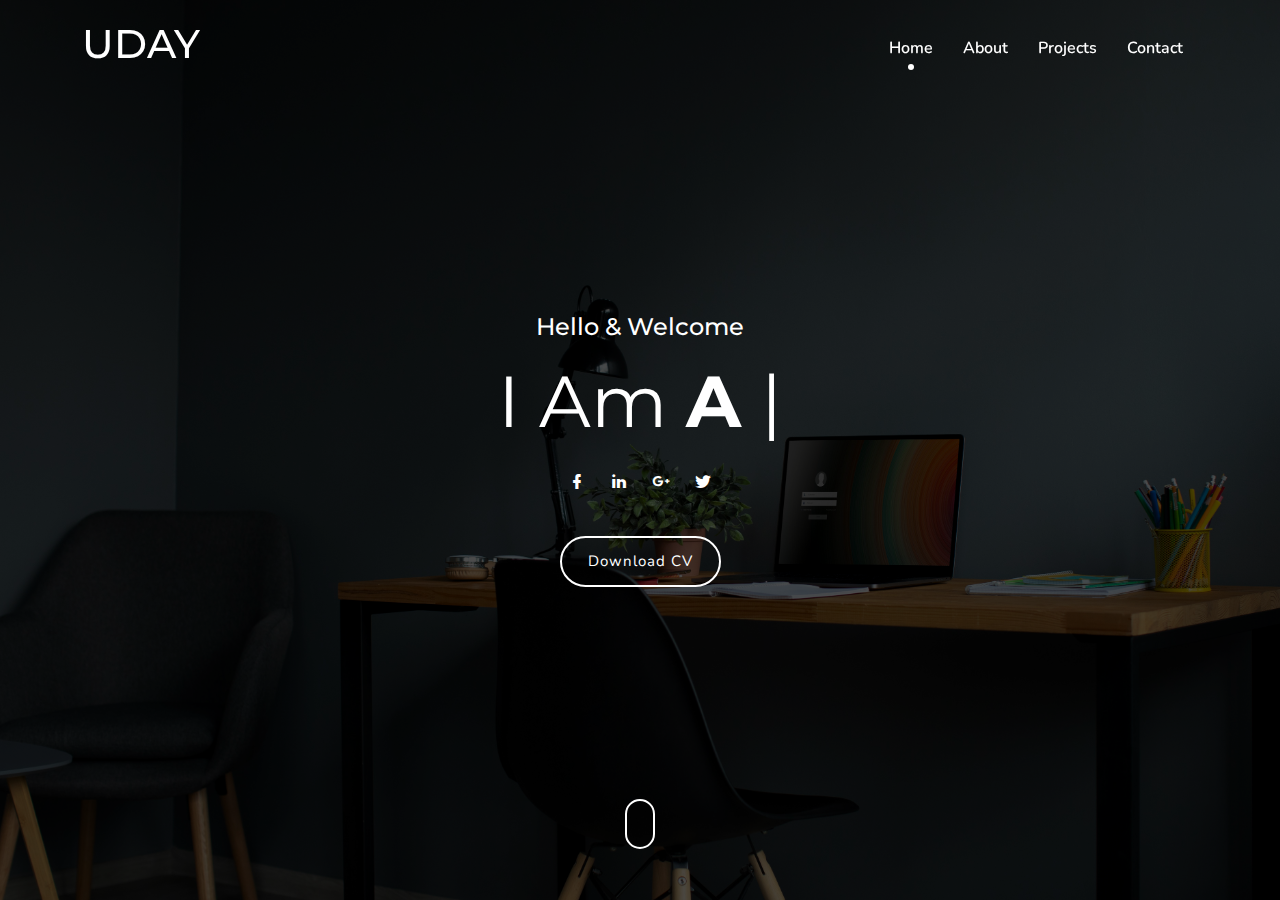
<file: index.html>
<!DOCTYPE html>
<html lang="en">
<head>
        <meta charset="UTF-8">
        <meta name="viewport" content="width=device-width, initial-scale=1">
        <title>Uday Portfolio</title>
        <link rel="stylesheet" href="assets/css/bootstrap.min.css" />
        <link rel="stylesheet" href="assets/css/materialdesignicons.min.css">
        <link rel="stylesheet" href="assets/css/animate.min.css">
        <link rel="stylesheet" href="assets/css/style.css">
    </head>

    <body>

        <nav class="navbar navbar-expand-lg fixed-top custom-nav sticky">
            <div class="container">
                <a class='navbar-brand logo'>
                    <h1 style="user-select: none;">UDAY</h1>
                </a>
                <button class="navbar-toggler" type="button" data-bs-toggle="collapse" data-bs-target="#navbarSupportedContent" aria-controls="navbarSupportedContent" aria-expanded="true" aria-label="Toggle navigation">
                    <i class="mdi mdi-menu"></i>
                </button>
                <div class="collapse navbar-collapse" id="navbarSupportedContent">
                    <ul class="navbar-nav ms-auto">
                        <li class="nav-item active">
                            <a href="#" class="nav-link">Home</a>
                        </li>
                        <li class="nav-item">
                            <a href="about.html" class="nav-link">About</a>
                        </li>
                        <li class="nav-item">
                            <a href="projects.html" class="nav-link">Projects</a>
                        </li>
                        <li class="nav-item">
                            <a href="contact.html" class="nav-link">Contact</a>
                        </li>
                    </ul>
                </div>
            </div>
        </nav>

        <section class="home-bg section h-100vh" id="home">
            <div class="bg-overlay"></div>
                <div class="container z-index">
                    <div class="row justify-content-center">
                        <div class="col-lg-12">
                            <div class="text-white text-center">
                                <h4>Hello & Welcome</h4>
                                <h1 class="header_title mb-0 mt-3">I Am <span class="element fw-bold" data-elements="A Developer.,An Engineer."></span></h1>
                                <ul class="social_home list-unstyled text-center pt-4">
                                    <li class="list-inline-item"><a href="https://www.facebook.com/uday.rangpariya?mibextid=ZbWKwL"><i class="mdi mdi-facebook"></i></a></li>
                                    <li class="list-inline-item"><a href="https://www.linkedin.com/in/uday-rangpariya-a86085231"><i class="mdi mdi-linkedin"></i></a></li>                                    <li class="list-inline-item"><a href="#"><i class="mdi mdi-google-plus"></i></a></li>
                                    <li class="list-inline-item"><a href="https://x.com/UdayRangpariya?t=r96U5aQkiFR-P4BQAseyTQ&s=09"><i class="mdi mdi-twitter"></i></a></li>
                                </ul>
                                <div class="header_btn">
                                    <a href="https://drive.google.com/file/d/1QW9zhe9Esbr3SyWW96obqCk_p-COUn-f/view?usp=drive_link"javascript:void(0)" class="btn btn-outline-custom btn-rounded mt-4">Download CV</a>
                                </div>
                            </div>
                        </div>
                    </div>
                </div>
            <div class="scroll_down">
                <a href="#about" class="scroll">
                    <i class="mbri-arrow-down text-white"></i>
                </a>
            </div>
        </section>


        <script src="https://cdn.jsdelivr.net/npm/bootstrap@5.3.3/dist/js/bootstrap.bundle.min.js"></script>

         <script src="assets/js/jquery.min.js"></script>
         <script src="assets/js/typed.js"></script>         
        <script>
            $(".element").each(function() {
                var $this = $(this);
                $this.typed({
                    strings: $this.attr('data-elements').split(','),
                    typeSpeed: 100,
                    backDelay: 3000
                });
            });
        </script>
    </body>
</html>
</file>
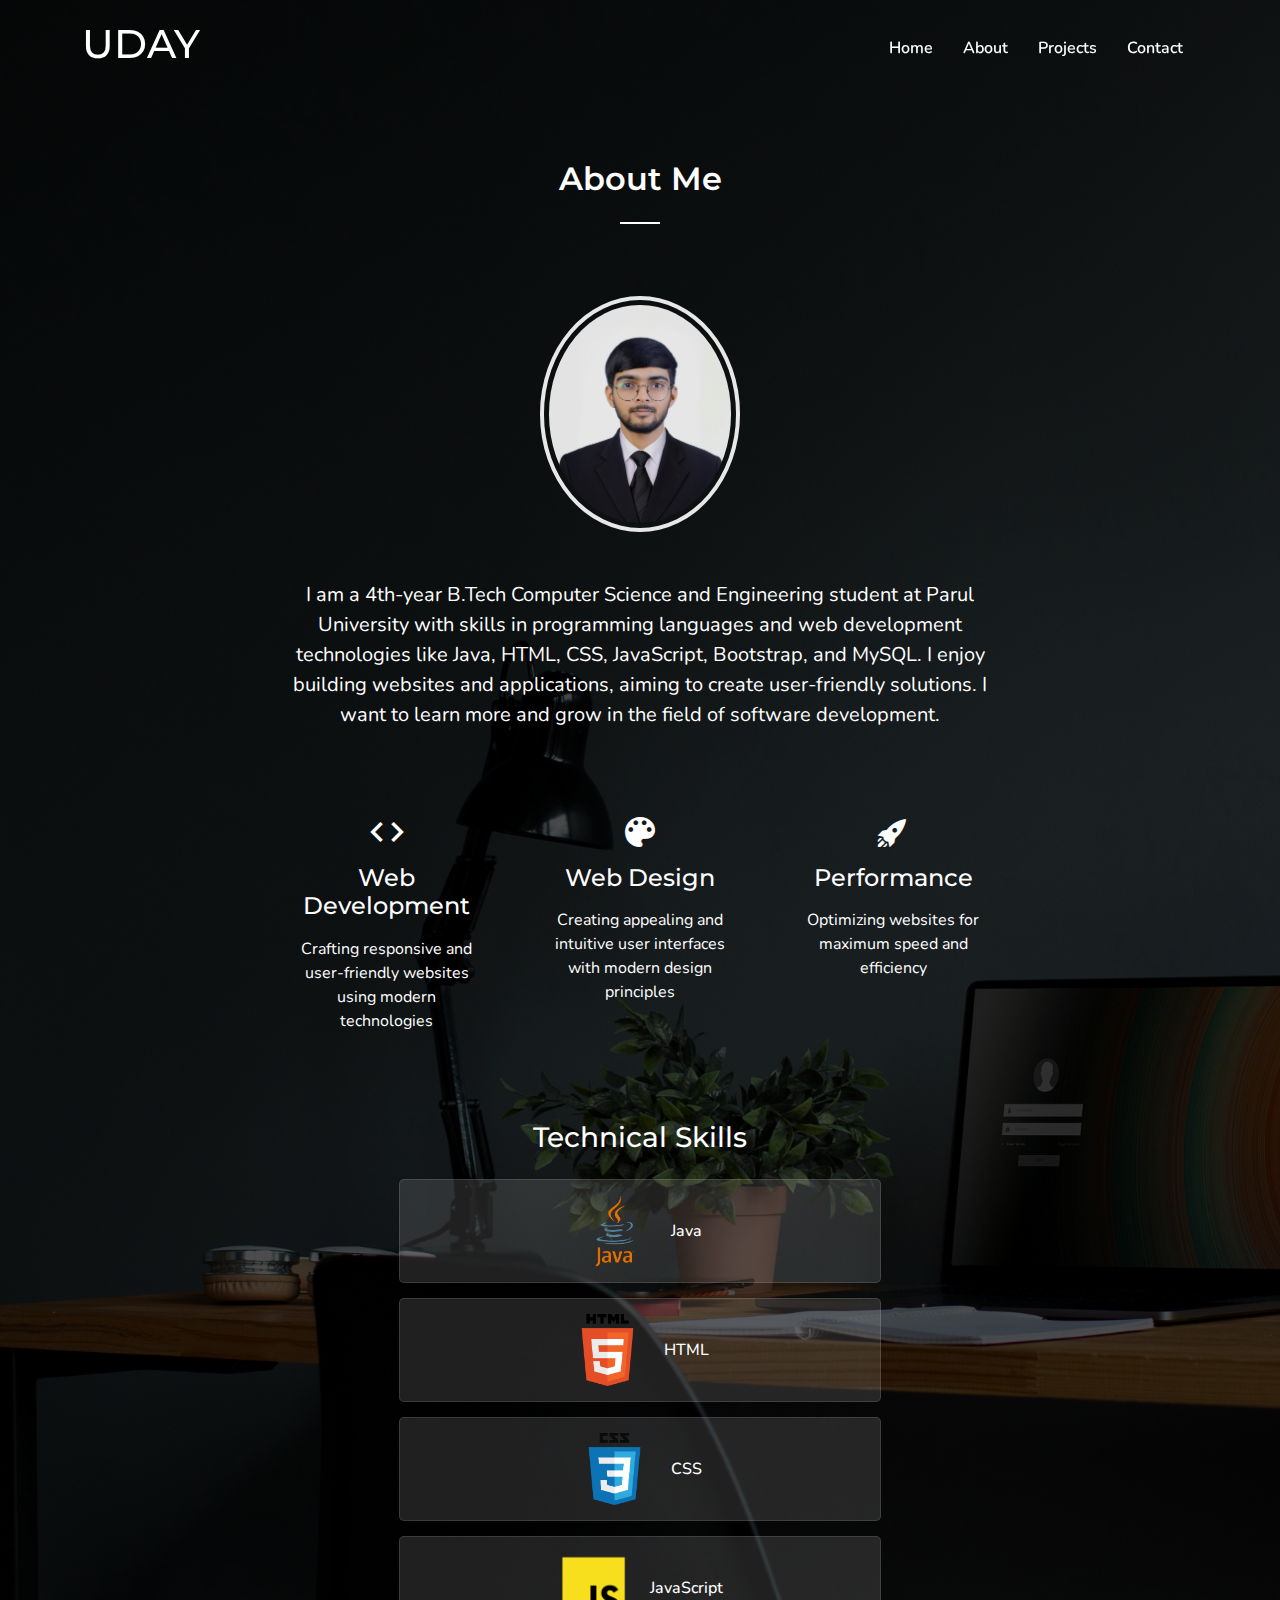
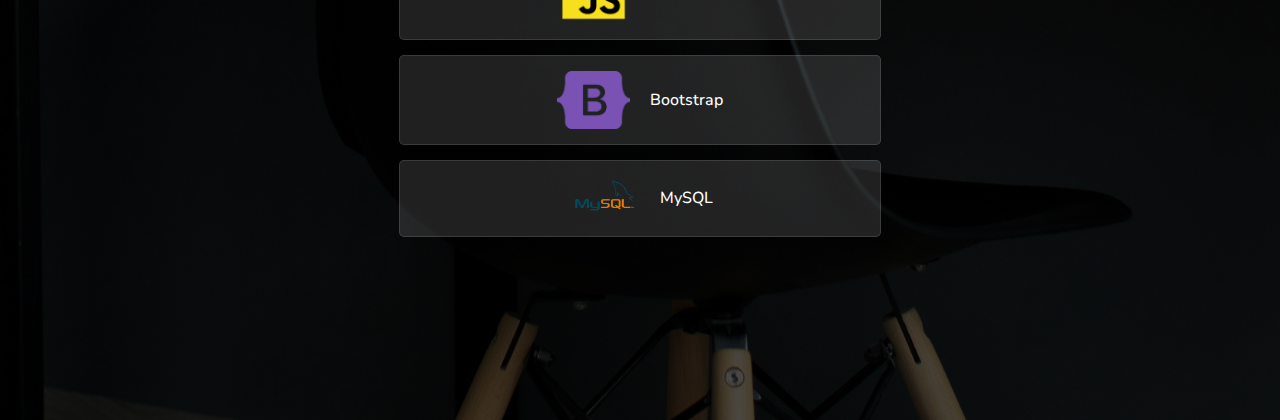
<file: about.html>
<!DOCTYPE html>
<html lang="en">
<head>
    <meta charset="UTF-8">
    <meta name="viewport" content="width=device-width, initial-scale=1">
    <title>About - Uday Portfolio</title>
    <link rel="stylesheet" href="assets/css/bootstrap.min.css" />
    <link rel="stylesheet" href="assets/css/materialdesignicons.min.css">
    <link rel="stylesheet" href="assets/css/animate.min.css">
    <link rel="stylesheet" href="assets/css/style.css">
</head>
<body>
    <!-- Navigation Bar -->
    <nav class="navbar navbar-expand-lg fixed-top custom-nav sticky">
        <div class="container">
            <a class='navbar-brand logo'>
                <h1 style="user-select: none;">UDAY</h1>
            </a>
            <button class="navbar-toggler" type="button" data-bs-toggle="collapse" data-bs-target="#navbarSupportedContent" aria-controls="navbarSupportedContent" aria-expanded="true" aria-label="Toggle navigation">
                <i class="mdi mdi-menu"></i>
            </button>
            <div class="collapse navbar-collapse" id="navbarSupportedContent">
                <ul class="navbar-nav ms-auto">
                    <li class="nav-item">
                        <a href="index.html" class="nav-link">Home</a>
                    </li>
                    <li class="nav-item">
                        <a href="about.html" class="nav-link">About</a>
                    </li>
                    <li class="nav-item">
                        <a href="projects.html" class="nav-link">Projects</a>
                    </li>
                    <li class="nav-item">
                        <a href="contact.html" class="nav-link">Contact</a>
                    </li>
                </ul>
            </div>
        </div>
    </nav>

    <!-- About Section -->
    <section class="about-bg section d-flex align-items-center">
        <div class="bg-overlay"></div>
        <div class="container">
            <div class="row justify-content-center">
                <div class="col-lg-8 text-center"> <!-- Reduced column width for better centering -->
                    <!-- About Header -->
                    <div class="about-header text-center mb-5">
                        <h2 class="text-white fw-bold mb-4">About Me</h2>
                        <div class="section-title-border mt-3 mb-4"></div>
                    </div>
                    
                    <!-- Profile Image -->
                    <<div class="about-profile-img mb-5">
                        <img src="assets/images/image.jpg" alt="Profile" class="rounded-circle img-fluid mx-auto d-block"> <!-- Increased opacity -->
                    </div>

                    <!-- About Content -->
                    <div class="about-content text-white mb-5">
                        <p class="fs-5 mb-4">I am a 4th-year B.Tech Computer Science and Engineering student at Parul University with skills in programming languages and web development technologies like Java, HTML, CSS, JavaScript, Bootstrap, and MySQL. I enjoy building websites and applications, aiming to create user-friendly solutions. I want to learn more and grow in the field of software development.</p>
                            
                        <div class="row mt-5">
                            <div class="col-md-4">
                                <div class="about-box p-4 rounded">
                                    <i class="mdi mdi-code-tags fs-1 mb-3"></i>
                                    <h4 class="mb-3">Web Development</h4>
                                    <p>Crafting responsive and user-friendly websites using modern technologies</p>
                                </div>
                            </div>
                            <div class="col-md-4">
                                <div class="about-box p-4 rounded">
                                    <i class="mdi mdi-palette fs-1 mb-3"></i>
                                    <h4 class="mb-3">Web Design</h4>
                                    <p>Creating appealing and intuitive user interfaces with modern design principles</p>
                                </div>
                            </div>
                            <div class="col-md-4">
                                <div class="about-box p-4 rounded">
                                    <i class="mdi mdi-rocket fs-1 mb-3"></i>
                                    <h4 class="mb-3">Performance</h4>
                                    <p>Optimizing websites for maximum speed and efficiency</p>
                                </div>
                            </div>
                        </div>

                        <div class="mt-5">
                            <h3 class="mb-4">Technical Skills</h3>
                            <div class="row justify-content-center">
                                <div class="col-md-8">
                                    <div class="skill-box">
                                        <img src="assets/images/java.png" alt="Java" class="skill-logo">
                                        <span>Java</span>
                                    </div>
                                    <div class="skill-box">
                                        <img src="assets/images/html.png" alt="HTML" class="skill-logo">
                                        <span>HTML</span>
                                    </div>
                                    <div class="skill-box">
                                        <img src="assets/images/css.png" alt="CSS" class="skill-logo">
                                        <span>CSS</span>
                                    </div>
                                    <div class="skill-box">
                                        <img src="assets/images/javascript.png" alt="JavaScript" class="skill-logo">
                                        <span>JavaScript</span>
                                    </div>
                                    <div class="skill-box">
                                        <img src="assets/images/bootstrap.png" alt="Bootstrap" class="skill-logo">
                                        <span>Bootstrap</span>
                                    </div>
                                    <div class="skill-box">
                                        <img src="assets/images/mysql.png" alt="MySQL" class="skill-logo">
                                        <span>MySQL</span>
                                    </div>
                                </div>
                            </div>
                        </div>
                    </div>
                </div>
            </div>
        </div>
    </section>

    <script src="https://cdn.jsdelivr.net/npm/bootstrap@5.3.3/dist/js/bootstrap.bundle.min.js"></script>
    <script src="assets/js/jquery.min.js"></script>
</body>
</html>
</file>
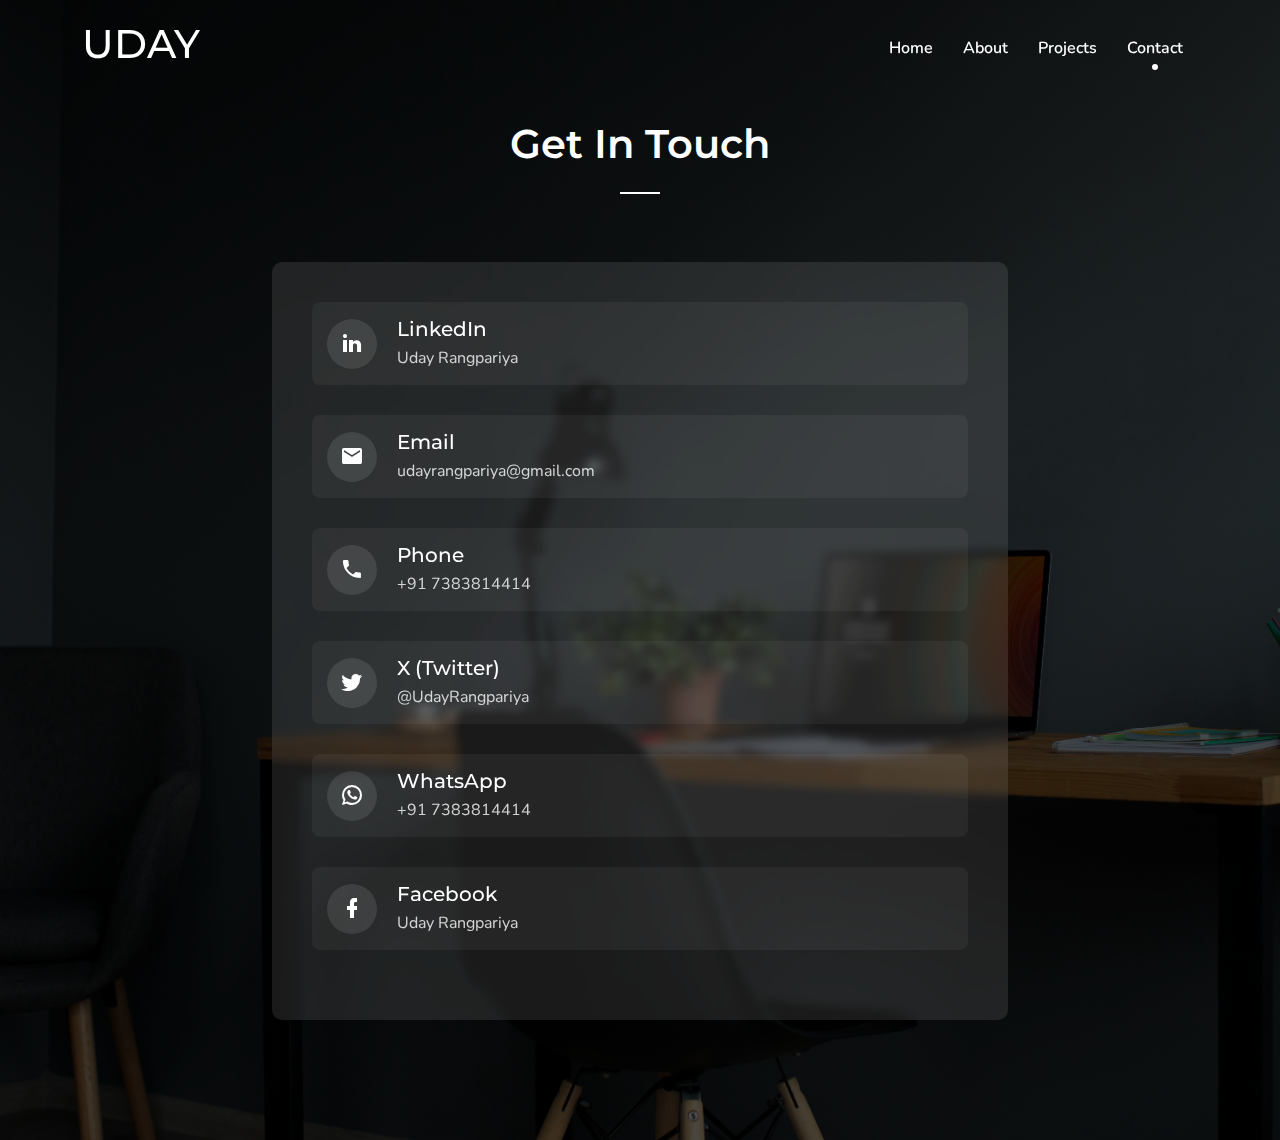
<file: contact.html>
<!DOCTYPE html>
<html lang="en">
<head>
    <meta charset="UTF-8">
    <meta name="viewport" content="width=device-width, initial-scale=1">
    <title>Contact - Uday Portfolio</title>
    <link rel="stylesheet" href="assets/css/bootstrap.min.css" />
    <link rel="stylesheet" href="assets/css/materialdesignicons.min.css">
    <link rel="stylesheet" href="assets/css/animate.min.css">
    <link rel="stylesheet" href="assets/css/style.css">
    <style>
        .contact-bg {
            background-image: url(assets/images/modern-2.jpg);
            background-position: center center;
            background-size: cover;
            position: relative;
            padding: 120px 0;
            min-height: 100vh;
            display: flex;
            align-items: center;
        }

        .contact-box {
            background-color: rgba(255, 255, 255, 0.1);
            backdrop-filter: blur(5px);
            padding: 40px;
            border-radius: 10px;
            margin-top: 20px;
            transition: transform 0.3s ease;
        }

        .contact-box:hover {
            transform: translateY(-5px);
        }

        .contact-item {
            display: flex;
            align-items: center;
            margin-bottom: 30px;
            padding: 15px;
            border-radius: 8px;
            background-color: rgba(255, 255, 255, 0.05);
            transition: all 0.3s ease;
            text-decoration: none; /* Added this for the <a> tag */
            cursor: pointer;
        }

        .contact-item:hover {
            background-color: rgba(255, 255, 255, 0.1);
            transform: translateX(10px);
        }

        .contact-icon {
            width: 50px;
            height: 50px;
            display: flex;
            align-items: center;
            justify-content: center;
            border-radius: 50%;
            background-color: rgba(255, 255, 255, 0.1);
            margin-right: 20px;
        }

        .contact-icon i {
            font-size: 24px;
            color: #fff;
        }

        .contact-info {
            flex-grow: 1;
        }

        .contact-info h5 {
            color: #fff;
            margin-bottom: 5px;
        }

        .contact-info p {
            color: rgba(255, 255, 255, 0.8);
            margin-bottom: 0;
        }

        /* Updated styles for nested links */
        .contact-info span {
            color: rgba(255, 255, 255, 0.8);
            margin-bottom: 0;
            transition: color 0.3s ease;
        }

        .contact-item:hover .contact-info span {
            color: #fff;
        }
    </style>
</head>

<body>
    <!-- Navigation Bar -->
    <nav class="navbar navbar-expand-lg fixed-top custom-nav sticky">
        <div class="container">
            <a class='navbar-brand logo'>
                <h1 style="user-select: none;">UDAY</h1>
            </a>
            <button class="navbar-toggler" type="button" data-bs-toggle="collapse" data-bs-target="#navbarSupportedContent" aria-controls="navbarSupportedContent" aria-expanded="true" aria-label="Toggle navigation">
                <i class="mdi mdi-menu"></i>
            </button>
            <div class="collapse navbar-collapse" id="navbarSupportedContent">
                <ul class="navbar-nav ms-auto">
                    <li class="nav-item">
                        <a href="index.html" class="nav-link">Home</a>
                    </li>
                    <li class="nav-item">
                        <a href="about.html" class="nav-link">About</a>
                    </li>
                    <li class="nav-item">
                        <a href="projects.html" class="nav-link">Projects</a>
                    </li>
                    <li class="nav-item active">
                        <a href="contact.html" class="nav-link">Contact</a>
                    </li>
                </ul>
            </div>
        </div>
    </nav>

    <!-- Contact Section -->
    <section class="contact-bg" id="contact">
        <div class="bg-overlay"></div>
        <div class="container z-index">
            <div class="row justify-content-center">
                <div class="col-lg-12 text-center">
                    <div class="text-white">
                        <h1 class="fw-bold mb-4">Get In Touch</h1>
                        <div class="section-title-border bg-white mx-auto"></div>
                    </div>
                </div>
            </div>

            <div class="row justify-content-center mt-5">
                <div class="col-lg-8">
                    <div class="contact-box">
                        <!-- LinkedIn -->
                        <a href="https://www.linkedin.com/in/uday-rangpariya-a86085231" target="_blank" class="contact-item">
                            <div class="contact-icon">
                                <i class="mdi mdi-linkedin"></i>
                            </div>
                            <div class="contact-info">
                                <h5>LinkedIn</h5>
                                <span>Uday Rangpariya</span>
                            </div>
                        </a>

                        <!-- Email -->
                        <a href="mailto:udayrangpariya@gmail.com" class="contact-item">
                            <div class="contact-icon">
                                <i class="mdi mdi-email"></i>
                            </div>
                            <div class="contact-info">
                                <h5>Email</h5>
                                <span>udayrangpariya@gmail.com</span>
                            </div>
                        </a>

                        <!-- Phone -->
                        <a href="tel:+917383814414" class="contact-item">
                            <div class="contact-icon">
                                <i class="mdi mdi-phone"></i>
                            </div>
                            <div class="contact-info">
                                <h5>Phone</h5>
                                <span>+91 7383814414</span>
                            </div>
                        </a>

                        <!-- X (Twitter) -->
                        <a href="https://x.com/UdayRangpariya?t=r96U5aQkiFR-P4BQAseyTQ&s=09" target="_blank" class="contact-item">
                            <div class="contact-icon">
                                <i class="mdi mdi-twitter"></i>
                            </div>
                            <div class="contact-info">
                                <h5>X (Twitter)</h5>
                                <span>@UdayRangpariya</span>
                            </div>
                        </a>

                        <!-- WhatsApp -->
                        <a href="https://wa.me/7383814414" target="_blank" class="contact-item">
                            <div class="contact-icon">
                                <i class="mdi mdi-whatsapp"></i>
                            </div>
                            <div class="contact-info">
                                <h5>WhatsApp</h5>
                                <span>+91 7383814414</span>
                            </div>
                        </a>

                        <!-- Facebook -->
                        <a href="https://www.facebook.com/uday.rangpariya?mibextid=ZbWKwL" target="_blank" class="contact-item">
                            <div class="contact-icon">
                                <i class="mdi mdi-facebook"></i>
                            </div>
                            <div class="contact-info">
                                <h5>Facebook</h5>
                                <span>Uday Rangpariya</span>
                            </div>
                        </a>
                    </div>
                </div>
            </div>
        </div>
    </section>

    <script src="https://cdn.jsdelivr.net/npm/bootstrap@5.3.3/dist/js/bootstrap.bundle.min.js"></script>
    <script src="assets/js/jquery.min.js"></script>
</body>
</html>
</file>
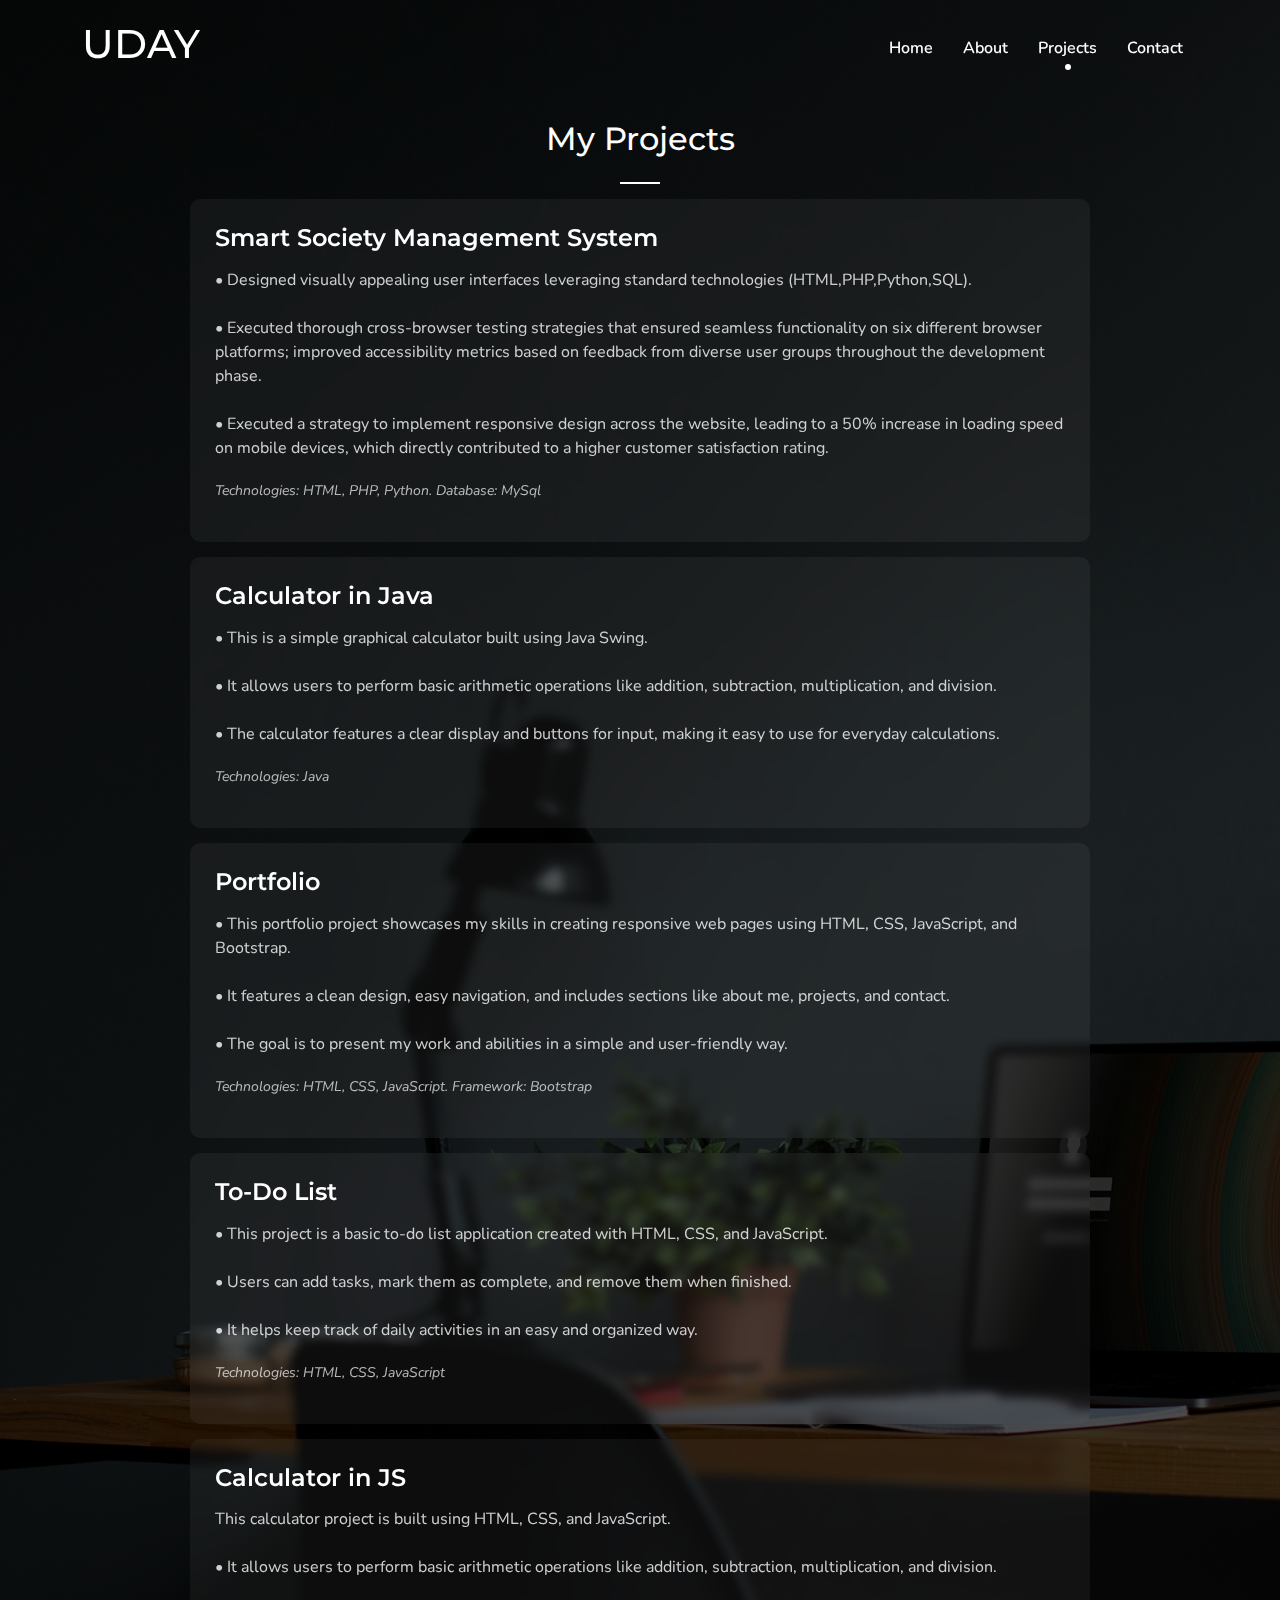
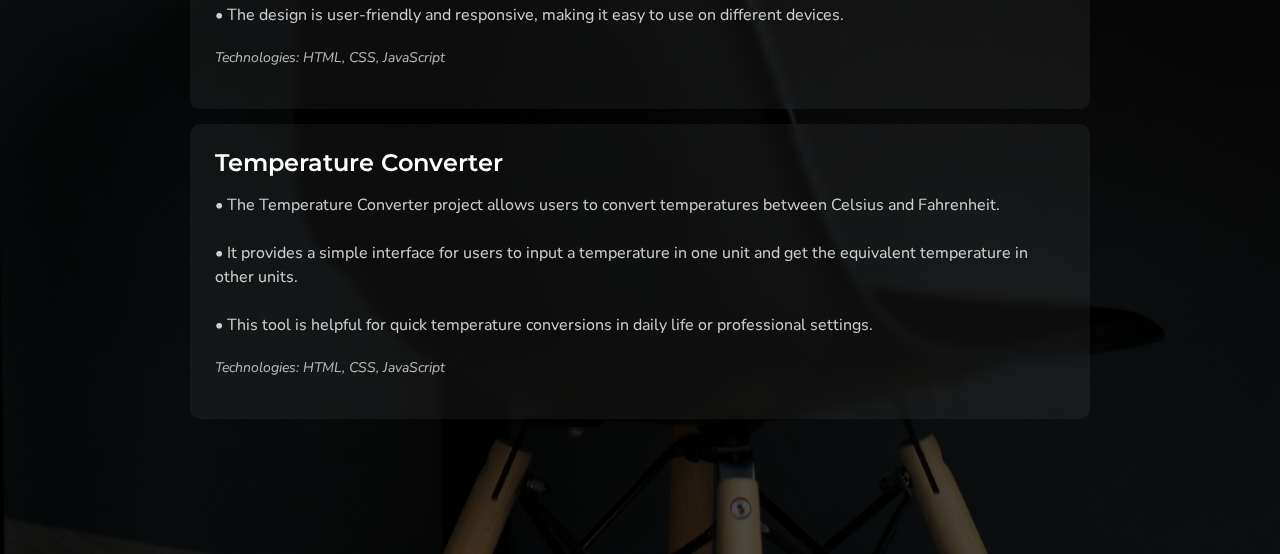
<file: projects.html>
<!DOCTYPE html>
<html lang="en">
<head>
    <meta charset="UTF-8">
    <meta name="viewport" content="width=device-width, initial-scale=1">
    <title>Projects - Uday Portfolio</title>
    <link rel="stylesheet" href="assets/css/bootstrap.min.css" />
    <link rel="stylesheet" href="assets/css/materialdesignicons.min.css">
    <link rel="stylesheet" href="assets/css/animate.min.css">
    <link rel="stylesheet" href="assets/css/style.css">
    <style>
        .projects-bg {
            background-image: url(assets/images/modern-2.jpg);
            background-position: center center;
            background-size: cover;
            position: relative;
            padding: 120px 0;
            min-height: 100vh;
            display: flex;
            align-items: center;
        }

        .project-card {
            background-color: rgba(255, 255, 255, 0.05);
            backdrop-filter: blur(5px);
            border-radius: 10px;
            padding: 25px;
            margin: 15px 0;
            transition: all 0.3s ease;
            background-color: rgba(255, 255, 255, 0.05);
            cursor: pointer;
        }

        .project-card:hover {
            background-color: rgba(255, 255, 255, 0.1);
            transform: translateX(10px);
        }

        .project-title {
            color: #fff;
            font-size: 24px;
            font-weight: 600;
            margin-bottom: 15px;
        }

        .project-description {
            color: rgba(255, 255, 255, 0.8);
            font-size: 16px;
            margin-bottom: 20px;
        }

        .project-tech {
            color: rgba(255, 255, 255, 0.7);
            font-size: 14px;
            font-style: italic;
        }

        .projects-container {
            max-width: 900px;
            margin: 0 auto;
        }

        @media (max-width: 768px) {
            .projects-bg {
                padding: 100px 0 60px;
            }

            .project-title {
                font-size: 20px;
            }

            .project-description {
                font-size: 14px;
            }
        }
    </style>
</head>

<body>
    <!-- Navigation Bar -->
    <nav class="navbar navbar-expand-lg fixed-top custom-nav sticky">
        <div class="container">
            <a class='navbar-brand logo'>
                <h1 style="user-select: none;">UDAY</h1>
            </a>
            <button class="navbar-toggler" type="button" data-bs-toggle="collapse" data-bs-target="#navbarSupportedContent"
                aria-controls="navbarSupportedContent" aria-expanded="true" aria-label="Toggle navigation">
                <i class="mdi mdi-menu"></i>
            </button>
            <div class="collapse navbar-collapse" id="navbarSupportedContent">
                <ul class="navbar-nav ms-auto">
                    <li class="nav-item">
                        <a href="index.html" class="nav-link">Home</a>
                    </li>
                    <li class="nav-item">
                        <a href="about.html" class="nav-link">About</a>
                    </li>
                    <li class="nav-item active">
                        <a href="projects.html" class="nav-link">Projects</a>
                    </li>
                    <li class="nav-item">
                        <a href="contact.html" class="nav-link">Contact</a>
                    </li>
                </ul>
            </div>
        </div>
    </nav>

    <!-- Projects Section -->
    <section class="projects-bg" id="projects">
        <div class="bg-overlay"></div>
        <div class="container z-index">
            <div class="row justify-content-center">
                <div class="col-lg-12 text-center">
                    <h2 class="text-white mb-4">My Projects</h2>
                    <div class="section-title-border bg-white mx-auto"></div>
                </div>
            </div>
            <div class="projects-container">
                <!-- Project Cards -->
                <div class="project-card" onclick="window.open('https://github.com/UdayRangpariya/Smart-Society-Management-System-main')">
                    <h3 class="project-title">Smart Society Management System</h3>
                    <p class="project-description">• Designed visually appealing user interfaces leveraging standard technologies (HTML,PHP,Python,SQL).
                        <br><br>• Executed thorough cross-browser testing strategies that ensured seamless functionality on six different browser
                        platforms; improved accessibility metrics based on feedback from diverse user groups throughout the development
                        phase.
                        <br><br>• Executed a strategy to implement responsive design across the website, leading to a 50% increase in loading speed on
                        mobile devices, which directly contributed to a higher customer satisfaction rating.</p>
                    <p class="project-tech">Technologies: HTML, PHP, Python. Database: MySql</p>
                </div>

                <div class="project-card" onclick="window.open('https://github.com/UdayRangpariya/Calculator')">
                    <h3 class="project-title">Calculator in Java</h3>
                    <p class="project-description">• This is a simple graphical calculator built using Java Swing. 
                        <br><br>• It allows users to perform basic arithmetic operations like addition, subtraction, multiplication, and division. 
                        <br><br>• The calculator features a clear display and buttons for input, making it easy to use for everyday calculations.</p>
                    <p class="project-tech">Technologies: Java</p>
                </div>

                <!-- Portfolio Project Card -->
                <div class="project-card" onclick="window.open('https://github.com/UdayRangpariya/Portfolio')">
                    <h3 class="project-title">Portfolio</h3>
                    <p class="project-description">• This portfolio project showcases my skills in creating responsive web pages using HTML, CSS, JavaScript, and Bootstrap.
                        <br><br>• It features a clean design, easy navigation, and includes sections like about me, projects, and contact.
                        <br><br>• The goal is to present my work and abilities in a simple and user-friendly way.</p>
                    <p class="project-tech">Technologies: HTML, CSS, JavaScript. Framework: Bootstrap</p>
                </div>

                <div class="project-card" onclick="window.open('https://github.com/UdayRangpariya/To-do-List')">
                    <h3 class="project-title">To-Do List</h3>
                    <p class="project-description">• This project is a basic to-do list application created with HTML, CSS, and JavaScript. 
                        <br><br>• Users can add tasks, mark them as complete, and remove them when finished. 
                        <br><br>• It helps keep track of daily activities in an easy and organized way.</p>
                    <p class="project-tech">Technologies: HTML, CSS, JavaScript</p>
                </div>

                <div class="project-card" onclick="window.open('https://github.com/UdayRangpariya/Calculator-using-JS')">
                    <h3 class="project-title">Calculator in JS</h3>
                    <p class="project-description">This calculator project is built using HTML, CSS, and JavaScript. 
                        <br><br>• It allows users to perform basic arithmetic operations like addition, subtraction, multiplication, and division. 
                        <br><br>• The design is user-friendly and responsive, making it easy to use on different devices.</p>
                    <p class="project-tech">Technologies: HTML, CSS, JavaScript</p>
                </div>

                <!-- Temperature Converter Project Card -->
                <div class="project-card" onclick="window.open('https://github.com/UdayRangpariya/Temperature-Convertor')">
                    <h3 class="project-title">Temperature Converter</h3>
                    <p class="project-description">• The Temperature Converter project allows users to convert temperatures between Celsius and Fahrenheit.
                        <br><br>• It provides a simple interface for users to input a temperature in one unit and get the equivalent temperature in other units.
                        <br><br>• This tool is helpful for quick temperature conversions in daily life or professional settings.</p>
                    <p class="project-tech">Technologies: HTML, CSS, JavaScript</p>
                </div>

            </div>
        </div>
    </section>

    <script src="https://cdn.jsdelivr.net/npm/bootstrap@5.3.3/dist/js/bootstrap.bundle.min.js"></script>
    <script src="assets/js/jquery.min.js"></script>
</body>
</html>
</file>
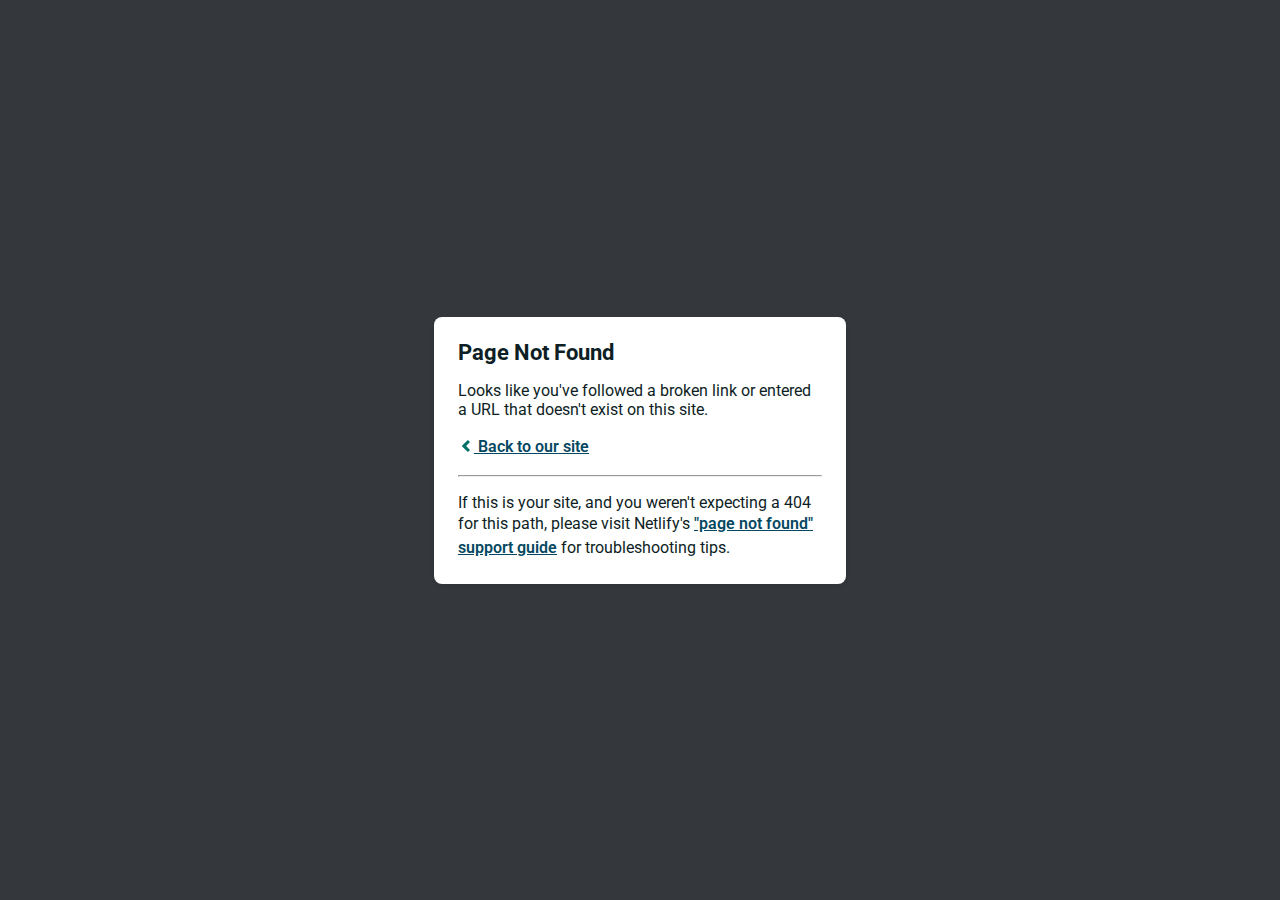
<file: assets/fonts/materialdesignicons-webfontdf71.html>
<!DOCTYPE html>
<html>
  <head>
    <meta charset="utf-8">
    <meta name="viewport" content="width=device-width, initial-scale=1.0, maximum-scale=1.0, user-scalable=no">

    <title>Page Not Found</title>
    <link href='https://fonts.googleapis.com/css?family=Roboto:400,700&subset=latin,latin-ext' rel='stylesheet' type='text/css'>
    <style>
    body {
      font-family: -apple-system, BlinkMacSystemFont, "Segoe UI", Roboto, Helvetica, Arial, sans-serif, "Apple Color Emoji", "Segoe UI Emoji", "Segoe UI Symbol";
      background: rgb(52, 56, 60);
      color: white;
      overflow: hidden;
      margin: 0;
      padding: 0;
    }

    h1 {
      margin: 0;
      font-size: 22px;
      line-height: 24px;
    }

    .main {
      position: relative;
      display: flex;
      flex-direction: column;
      align-items: center;
      justify-content: center;
      height: 100vh;
      width: 100vw;
    }

    .card {
      position: relative;
      display: flex;
      flex-direction: column;
      width: 75%;
      max-width: 364px;
      padding: 24px;
      background: white;
      color: rgb(14, 30, 37);
      border-radius: 8px;
      box-shadow: 0 2px 4px 0 rgba(14, 30, 37, .16);
    }

    a {
      margin: 0;
      font-weight: 600;
      line-height: 24px;
      color: #054861;
    }

    a svg {
      position: relative;
      top: 2px;
    }

    a:hover,
    a:focus {
      text-decoration: none;
    }

    a:hover svg path{
      fill: #007067;
    }

    p:last-of-type {
      margin-bottom: 0;
    }

    </style>
  </head>
  <body>
    <div class="main">
      <div class="card">
        <div class="header">
          <h1>Page Not Found</h1>
        </div>
        <div class="body">
          <p>Looks like you've followed a broken link or entered a URL that doesn't exist on this site.</p>
          <p>
            <a id="back-link" href="/">
              <svg xmlns="http://www.w3.org/2000/svg" width="16" height="16" viewBox="0 0 16 16">
                <path fill="#007067" d="M11.9998836,4.09370803 L8.55809517,7.43294953 C8.23531459,7.74611298 8.23531459,8.25388736 8.55809517,8.56693769 L12,11.9062921 L9.84187871,14 L4.24208544,8.56693751 C3.91930485,8.25388719 3.91930485,7.74611281 4.24208544,7.43294936 L9.84199531,2 L11.9998836,4.09370803 Z"/>
              </svg>
              Back to our site
             </a>
          </p>
          <hr><p>If this is your site, and you weren't expecting a 404 for this path, please visit Netlify's <a href="https://answers.netlify.com/t/support-guide-i-ve-deployed-my-site-but-i-still-see-page-not-found/125?utm_source=404page&utm_campaign=community_tracking">"page not found" support guide</a> for troubleshooting tips.
          </p>
        </div>
      </div>
    </div>
    <script>
      (function() {
        if (document.referrer && document.location.host && document.referrer.match(new RegExp("^https?://" + document.location.host))) {
          document.getElementById("back-link").setAttribute("href", document.referrer);
        }
      })();
    </script>
  </body>
</html>
</file>
<file: assets/css/style.css>
@import url("https://fonts.googleapis.com/css?family=Montserrat:400,500,600|Nunito:400,600,700");
body {
  font-family: "Nunito", sans-serif;
  overflow-x: hidden;
}

h1,
h2,
h3,
h4,
h5,
h6 {
  font-family: "Montserrat", sans-serif;
}

h1.fw-bold,
h2.fw-bold,
h3.fw-bold,
h4.fw-bold,
h5.fw-bold,
h6.fw-bold {
  font-weight: 600 !important;
}

a,
a:hover,
a:focus,
button,
button:focus {
  text-decoration: none !important;
  outline: none !important;
  box-shadow: none !important;
}

::selection {
  background: rgba(166, 175, 189, 0.3);
}

::-moz-selection {
  background: rgba(166, 175, 189, 0.3);
}

#preloader {
  position: fixed;
  top: 0;
  left: 0;
  right: 0;
  bottom: 0;
  background-color: #fff;
  z-index: 9999999;
}

#status {
  width: 40px;
  height: 40px;
  position: absolute;
  left: 50%;
  top: 50%;
  margin: -20px 0 0 -20px;
}

.spinner {
  margin: 0 auto;
  font-size: 10px;
  position: relative;
  text-indent: -9999em;
  border-top: 5px solid rgba(0, 0, 0, 0.2);
  border-right: 5px solid rgba(0, 0, 0, 0.2);
  border-bottom: 5px solid rgba(0, 0, 0, 0.2);
  border-left: 5px solid #000;
  -webkit-transform: translateZ(0);
  -ms-transform: translateZ(0);
  transform: translateZ(0);
  -webkit-animation: load8 1.1s infinite linear;
  animation: load8 1.1s infinite linear;
}

.spinner,
.spinner:after {
  border-radius: 50%;
  width: 40px;
  height: 40px;
}

@-webkit-keyframes load8 {
  0% {
    -webkit-transform: rotate(0deg);
    transform: rotate(0deg);
  }
  100% {
    -webkit-transform: rotate(360deg);
    transform: rotate(360deg);
  }
}
@keyframes load8 {
  0% {
    -webkit-transform: rotate(0deg);
    transform: rotate(0deg);
  }
  100% {
    -webkit-transform: rotate(360deg);
    transform: rotate(360deg);
  }
}
.back_top {
  text-align: center;
  position: fixed;
  bottom: 15px;
  height: 35px;
  width: 35px;
  background-color: #000;
  display: none;
  z-index: 10000;
  border-radius: 3px;
  right: 20px;
  transition: all 0.5s;
}
.back_top i {
  color: #fff;
  line-height: 35px;
  font-size: 12px;
  display: block;
}

.section {
  padding-top: 80px;
  padding-bottom: 80px;
  position: relative;
  background-color: #fff;
}

.bg-dark {
  background-color: #000;
}

.bg-custom {
  background-color: #000;
}

.text-dark {
  color: #000 !important;
}



.page_link {
  font-size: 14px;
}
.page_link a {
  color: rgba(255, 255, 255, 0.55);
}

.text-muted {
  color: #777;
}

.text-custom {
  color: #000 !important;
}

.h-100vh {
  height: 100vh;
}

.z-index {
  z-index: 2;
}

.bg-custom {
  background-color: #000;
}

.section-main-title {
  max-width: 570px;
}

.main-title-border::after,
.main-title-border::before {
  display: inline-block;
  margin-top: -7px;
  vertical-align: middle;
  content: "";
  background-color: #d0d0d0;
  width: 30px;
  height: 1px;
}

.main-title-border i {
  font-size: 20px;
}

.bg-overlay-gredient {
  background: linear-gradient(32deg, rgba(18, 166, 181, 0.8) 0%, rgba(16, 12, 242, 0.7) 100%);
  position: absolute;
  top: 0;
  right: 0;
  left: 0;
  bottom: 0;
  width: 100%;
  height: 100%;
}

.bg-overlay {
  background: rgba(0, 0, 0, 0.7);
  position: absolute;
  top: 0;
  right: 0;
  left: 0;
  bottom: 0;
  width: 100%;
  height: 100%;
}

.btn {
  padding: 12px 26px;
}

.btn-rounded {
  border-radius: 30px;
}

.btn-outline-custom {
  background-color: transparent;
  border: 2px solid #fff;
  color: #fff;
  letter-spacing: 1px;
  transition: all 0.5s;
  font-size: 15px;
}

.btn-outline-custom:hover,
.btn-outline-custom:focus,
.btn-outline-custom:active,
.btn-outline-custom.active,
.btn-outline-custom.focus,
.btn-outline-custom:active,
.btn-outline-custom:focus,
.btn-outline-custom:hover,
.open > .dropdown-toggle.btn-outline-custom {
  background-color: #fff !important;
  border-color: #fff !important;
  color: #000 !important;
}

.btn-outline-black {
  background-color: transparent;
  border: 2px solid #000;
  color: #000;
  font-weight: 600;
  letter-spacing: 1px;
  transition: all 0.5s;
  font-size: 15px;
}

.btn-outline-black:hover,
.btn-outline-black:focus,
.btn-outline-black:active,
.btn-outline-black.active,
.btn-outline-black.focus,
.btn-outline-black:active,
.btn-outline-black:focus,
.btn-outline-black:hover,
.open > .dropdown-toggle.btn-outline-black {
  background-color: #000 !important;
  border-color: #000 !important;
  color: #fff !important;
}


.btn-custom:hover,
.btn-custom:focus,
.btn-custom:active,
.btn-custom.active,
.btn-custom.focus,
.btn-custom:active,
.btn-custom:focus,
.btn-custom:hover,
.open > .dropdown-toggle.btn-custom {
  background-color: #fff;
  border-color: #000;
  color: #000;
}

.home-bg {
  background-image: url(../images/modern-2.jpg);
  background-position: center center;
  background-size: cover;
  position: relative;
  display: flex;
  align-items: center;
}

.home-table-center {
  display: table-cell;
  vertical-align: middle;
}

.home-table {
  display: table;
  width: 100%;
  height: 100%;
}

.header_title {
  font-size: 72px;
  font-weight: 400;
  line-height: 1.2;
  text-transform: capitalize;
}

.header_subtitle {
  line-height: 2;
  font-size: 18px;
  max-width: 600px;
}

.social_home li a {
  font-size: 18px;
  color: #ffffff;
  display: inline-block;
  width: 30px;
  text-align: center;
}

.scroll_down {
  position: absolute;
  bottom: 5vh;
  width: 100%;
  text-align: center;
  color: #fff;
  font-size: 13px;
  z-index: 8;
}
.scroll_down i {
  position: relative;
  -webkit-animation: bounce 2s infinite;
  animation: bounce 2s infinite;
  height: 50px;
  width: 30px;
  line-height: 60px;
  border-radius: 30px;
  border: 2px solid #ffffff;
  display: inline-block;
  color: #fff;
  font-size: 12px;
}
.scroll_down i:after {
  content: "";
  position: absolute;
  top: 0;
  left: 0;
  width: 100%;
  height: 100%;
  border-radius: 50%;
  z-index: -1;
  transition: all 0.2s;
}

.custom-nav {
  padding: 15px 0px;
  width: 100%;
  border-radius: 0px;
  z-index: 999;
  margin-bottom: 0px;
  transition: all 0.5s ease-in-out;
  background-color: transparent;
}
.custom-nav.stickyadd {
  background-color: #fff;
  padding: 8px 0;
  box-shadow: 0px 0px 18px 1px rgba(0, 0, 0, 0.1);
}
.custom-nav.stickyadd .navbar-nav li a {
  color: #000;
}
.custom-nav.stickyadd .navbar-nav li a:before {
  background: #000 !important;
}
.custom-nav .navbar-nav li a {
  color: #fff;
  font-size: 16px;
  background-color: transparent !important;
  padding: 15px 0;
  position: relative;
  margin: 0 7px;
  font-weight: 600;
  transition: all 0.4s;
}

.custom-nav .navbar-nav li.active a:before,
.custom-nav .navbar-nav li:hover a:before,
.custom-nav .navbar-nav li:active a:before,
.custom-nav.stickyadd .navbar-nav li.active a:before,
.custom-nav.stickyadd .navbar-nav li:hover a:before,
.custom-nav.stickyadd .navbar-nav li:active a:before {
  opacity: 1;
}

.custom-nav .navbar-nav li a:before,
.custom-nav.stickyadd .navbar-nav li a:before {
  content: "";
  position: absolute;
  left: 50%;
  bottom: 10%;
  height: 6px;
  width: 6px;
  background: #fff;
  border-radius: 50%;
  opacity: 0;
  transform: translateX(-50%);
  -webkit-transition: all 0.3s ease 0s;
  -o-transition: all 0.3s ease 0s;
  transition: all 0.3s ease 0s;
}

.navbar-toggler {
  font-size: 24px;
  margin-top: 5px;
  margin-bottom: 0px;
  color: #ffffff;
}

.navbar-toggle {
  font-size: 24px;
  margin-top: 5px;
  margin-bottom: 0px;
  color: #ffffff;
}

.nav .open > a,
.nav .open > a:focus,
.nav .open > a:hover {
  background-color: transparent;
  border-color: #337ab7;
}
.logo {
  color: #ffffff;
}
.logo .logo-light {
  display: inline-block;
}

.stickyadd .logo .logo-dark {
  display: inline-block;
}
.stickyadd .logo .logo-light {
  display: none;
}

.logo .logo-dark {
  display: none;
}

.custom-nav .navbar-brand.logo img {
  height: 28px;
}
.custom-nav .logo {
  color: #fff;
  font-size: 1.8rem;
}

@media (max-width: 768px) {
  .custom-nav {
    margin-top: 0px;
    padding: 10px 0px !important;
    background-color: #fff !important;
  }
  .custom-nav .logo {
    color: #000;
  }
  .custom-nav .navbar-nav li a {
    margin: 0 0px;
    padding: 6px 0;
    color: rgba(0, 0, 0, 0.55) !important;
  }
  .custom-nav .navbar-nav li a:before {
    content: "";
    display: none;
  }
  .custom-nav .navbar-nav li.active a {
    color: #000 !important;
  }
  .custom-nav > .container {
    width: 90%;
  }
  .custom-nav .logo .logo-dark {
    display: inline-block;
  }
  .custom-nav .logo .logo-light {
    display: none;
  }
  .custom-nav .navbar-brand.logo img {
    height: 26px;
  }
  .navbar-nav {
    margin-top: 0px;
  }
  .navbar-toggler {
    font-size: 29px;
    margin-top: 0px;
    margin-bottom: 0px;
    color: #000;
  }
  .header_title {
    font-size: 40px;
    line-height: 1.2;
  }
  .header_subtitle {
    font-size: 15px;
    line-height: 1.8;
  }
  .home-bg,
  .h-100vh.jarallax,
  .h-100vh.bg-dark,
  .home-bg-slider .carousel-item {
    padding: 170px 0 110px 0;
  }
  .h-100vh,
  .home-bg-slider .carousel-item {
    height: auto;
  }
  .scroll_down {
    display: none;
  }
  .clip-home {
    clip-path: none;
  }
  .custom-nav .navbar-brand.logo img {
    height: 26px;
  }
  .about-detail .about-work li::after,
  .work_menu li:after {
    display: none;
    content: "";
  }
  .about-detail .about-work li {
    margin-right: 7px;
    margin-left: 7px;
  }
  .copy-rights {
    line-height: 26px;
  }
  .float_none.float-right,
  .float_none.float-left {
    float: none !important;
    text-align: center;
  }
  .work_menu li a {
    margin: 8px 10px;
  }
  .comment_blog .comment_read:nth-child(odd) {
    margin-left: 34px;
  }
  .blog_detail h4 {
    font-size: 18px;
  }
  .blog_detail p.blockquote {
    font-size: 14px !important;
  }
}
@media (max-width: 576px) {
  .section {
    padding: 50px 0;
  }
  .home-bg {
    padding: 146px 0;
  }
}













/* Additional styles for About page */
.about-bg {
  background-image: url(../images/modern-2.jpg);
  background-position: center center;
  background-size: cover;
  position: relative;
  padding: 120px 0; /* Increased top padding to prevent navbar overlap */
  min-height: 100vh;
  display: flex;
  align-items: center;
}

.about-header {
  position: relative;
  z-index: 2;
  padding-top: 40px; /* Added padding to separate from navbar */
}

/* Centered About page */
.section-title-border {
  width: 40px;
  height: 2px;
  background-color: #ffffff;
  margin: 0 auto;
}

.about-content {
  position: relative;
  z-index: 2;
  max-width: 800px;
  margin: 0 auto;
}

.about-profile-img img {
  max-width: 200px;
  border: 4px solid rgb(255, 255, 255);
  padding: 5px;
  opacity: 0.9; /* Add this to make the image slightly lighter. You can adjust between 0 and 1 */
  /* filter: brightness(1.2); Add this to increase the brightness of the image */
  transition: all 0.3s ease;
}

/* Keep the hover effect but adjust it to maintain visibility */
.about-profile-img img:hover {
  opacity: 0.9;
  box-shadow: 0 0 30px rgba(255, 255, 255, 0.432); /* Add shadow during hover */
  transform: scale(1.05);
}


.skills-section {
  background-color: rgba(255, 255, 255, 0.1);
  backdrop-filter: blur(5px);
  padding: 30px;
  border-radius: 10px;
  margin-top: 20px;
  transition: transform 0.3s ease; /* Moved hover transition here */
}

.progress {
  height: 10px;
  background-color: rgba(255, 255, 255, 0.2);
  border-radius: 30px;
  overflow: hidden;
}

.progress-bar {
  background-color: #ffffff;
  border-radius: 30px;
  transition: width 1.5s ease-in-out;
}

/* Animation for skill bars */
@keyframes progressAnimation {
  0% { width: 0; }
  100% { width: 100%; }
}

/* Responsive adjustments */
@media (max-width: 768px) {
  .about-bg {
    padding: 100px 0 60px;
  }

  .about-header {
    padding-top: 20px;
  }

  .skills-section {
    padding: 20px;
  }

  .about-header h2 {
    font-size: 2rem;
  }
}

/* Additional hover effects */
.skills-section:hover {
  transform: translateY(-5px);
}

.about-profile-img img:hover {
  transform: scale(1.05);
}









.skill-logo {
  height: auto;
  transition: transform 0.3s;
  width: 50px;
  margin: 0; /* Remove any existing margins */
}

/* Ensure logos align nicely */
@media (min-width: 768px) {
  .skill-logo {
      flex: 0 0 16%; /* Adjust the percentage for more or less logos per row */
  }
}

.skill-box {
  background-color: rgba(248, 249, 250, 0.128);
  border: 1px solid rgba(248, 249, 250, 0.128);
  padding: 15px;
  margin-bottom: 15px;
  border-radius: 5px;
  display: flex;
  align-items: center;
  justify-content: center; /* Changed from space-between to center */
  gap: 20px; /* Add space between logo and text */
  transition: all 0.3s ease;
} 

.skill-box:hover {
  background-color: rgba(255, 255, 255, 0.178); 
  transform: translateX(10px);
}

.skill-box span {
  color: #ffffff;
  font-size: 16px;
  font-weight: 500;
  text-align: center;
}
</file>
